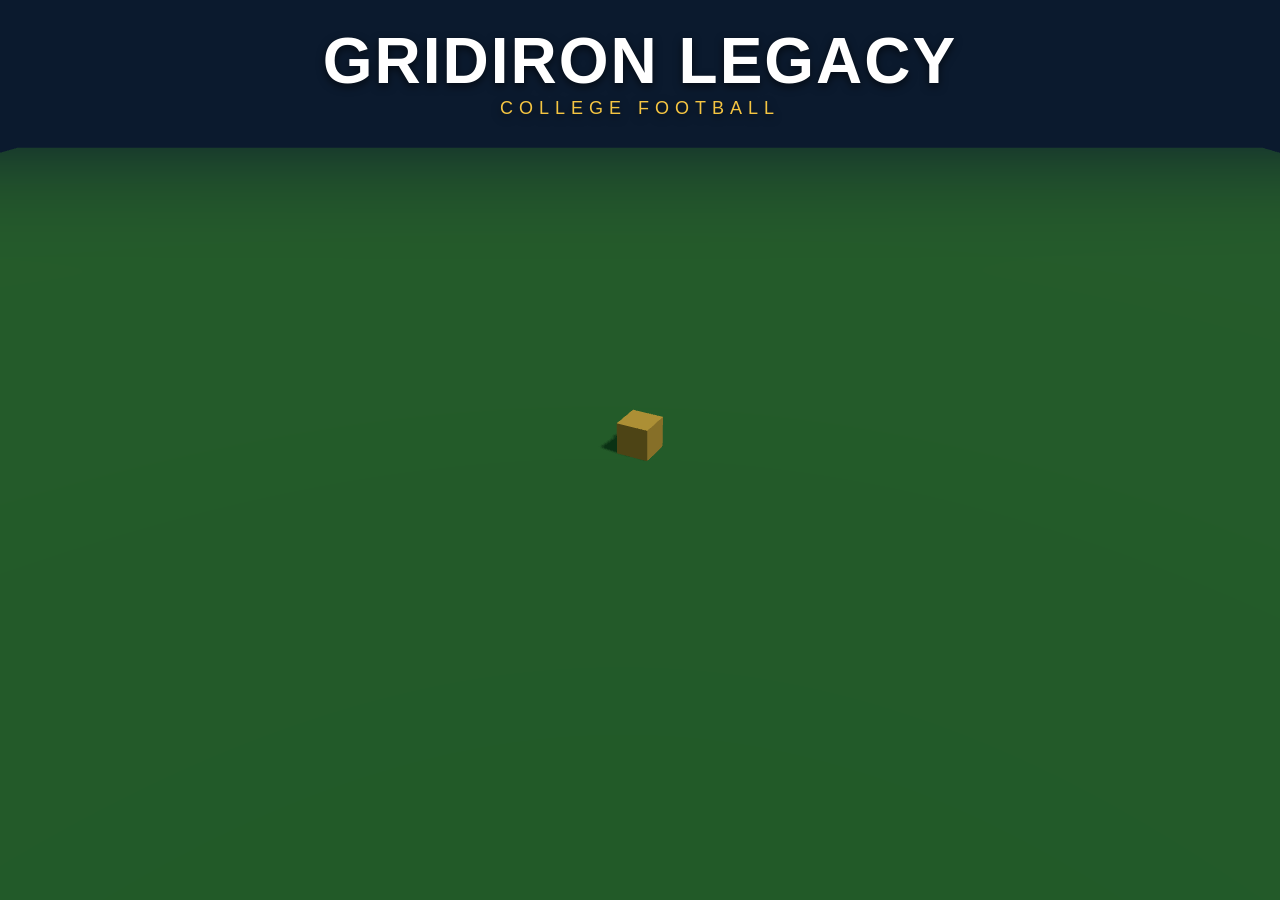
<file: gridiron-legacy/index.html>
<!DOCTYPE html>
<html lang="en">
<head>
  <meta charset="UTF-8">
  <meta name="viewport" content="width=device-width, initial-scale=1, maximum-scale=1, user-scalable=no, viewport-fit=cover">
  <meta name="apple-mobile-web-app-capable" content="yes">
  <title>Gridiron Legacy</title>
  <link rel="icon" href="data:,">
  <link rel="stylesheet" href="css/style.css">
  <script type="importmap">
    { "imports": { "three": "./lib/three.module.js" } }
  </script>
</head>
<body>
  <div id="title">
    <h1>GRIDIRON LEGACY</h1>
    <p>College Football</p>
  </div>
  <script type="module" src="js/main.js"></script>
</body>
</html>
</file>
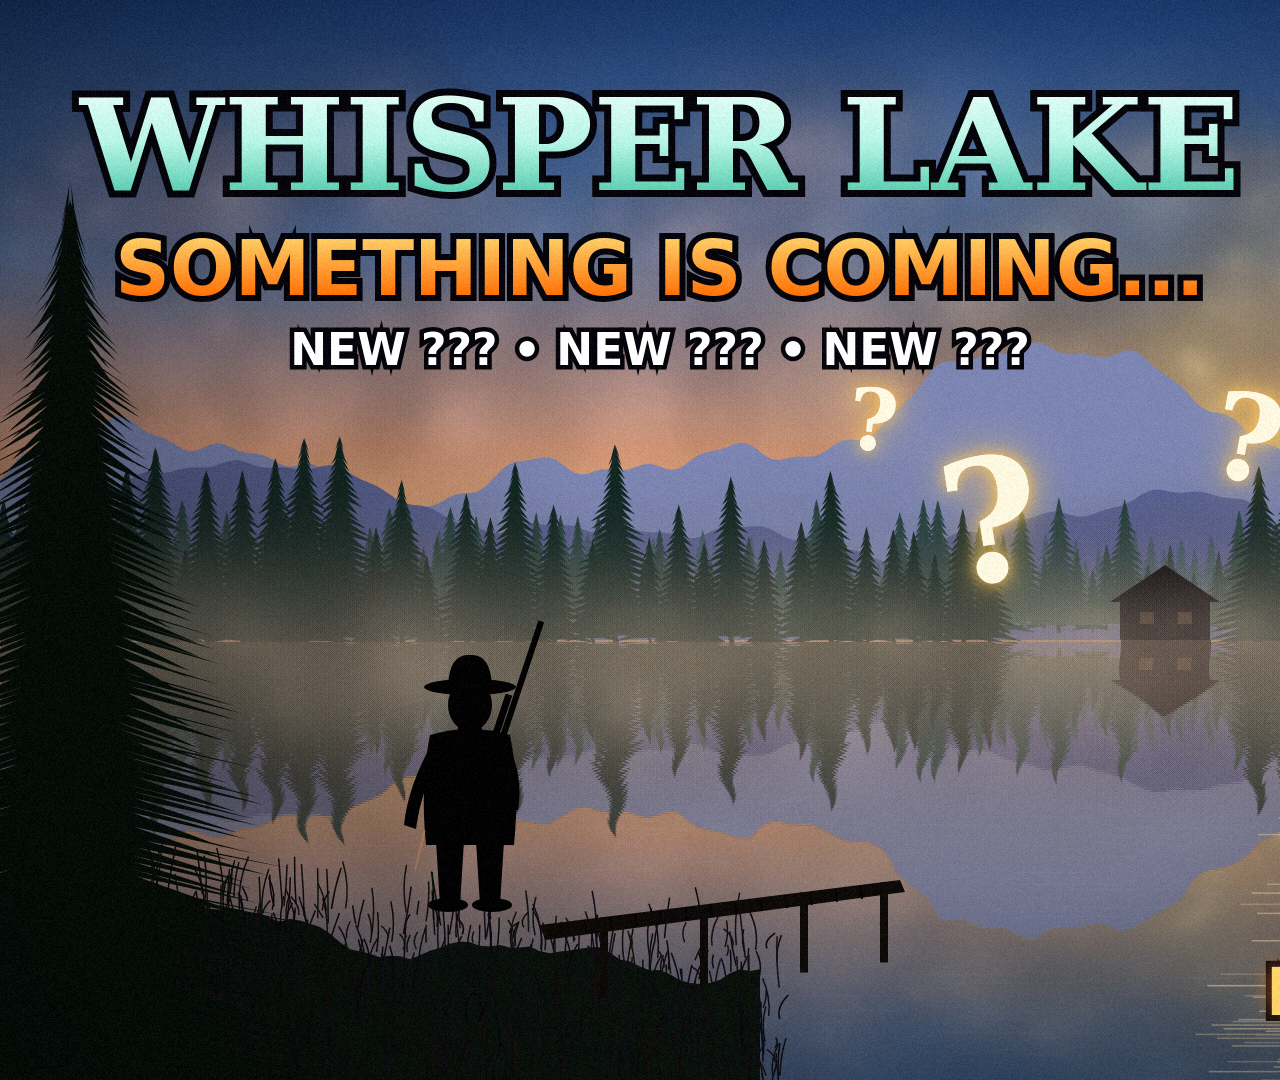
<file: thumbnails/whisper-lake-teaser.html>
<!doctype html><html><head><meta charset="utf-8"><style>html,body{margin:0;background:#000}canvas{display:block}</style></head><body>
<canvas id="c" width="1920" height="1080"></canvas>
<script>
const W=1920,H=1080,HZ=640;
let seed=7;const R=()=>(seed=(seed*16807)%2147483647)/2147483647;
const c=document.getElementById('c'),x=c.getContext('2d');
const mk=()=>{const k=document.createElement('canvas');k.width=W;k.height=H;return [k,k.getContext('2d')]};
function noise1(n){let v=0,a=1,f=1;for(let o=0;o<5;o++){v+=a*Math.sin(n*f*0.004+o*13.7)*Math.cos(n*f*0.0027+o*3.1);a*=.5;f*=2.1}return v}
// ---------- above-water scene ----------
const [S,s]=mk();
let g=s.createLinearGradient(0,0,0,HZ);
g.addColorStop(0,'#1d3f78');g.addColorStop(.4,'#5b7fb8');g.addColorStop(.7,'#e9a27a');g.addColorStop(1,'#ffd08a');
s.fillStyle=g;s.fillRect(0,0,W,HZ);
for(let i=0;i<0;i++){const y=R()*HZ*.7;s.fillStyle=`rgba(255,255,255,${R()*.7*(1-y/(HZ*.7))})`;s.fillRect(R()*W,y,R()<.1?2:1,R()<.1?2:1)}
const MX=1380,MY=520;
g=s.createRadialGradient(MX,MY,60,MX,MY,520);g.addColorStop(0,'rgba(255,240,190,.9)');g.addColorStop(.3,'rgba(255,190,110,.35)');g.addColorStop(1,'rgba(0,0,0,0)');
s.fillStyle=g;s.fillRect(0,0,W,H);
g=s.createRadialGradient(MX-25,MY-25,10,MX,MY,110);g.addColorStop(0,'#ffffff');g.addColorStop(.85,'#fff3c4');g.addColorStop(1,'#ffd27a');
s.fillStyle=g;s.beginPath();s.arc(MX,MY,110,0,7);s.fill();
for(let i=0;i<0;i++){const a=R()*7,r=R()*90;s.fillStyle=`rgba(150,120,80,${R()*.15})`;s.beginPath();s.arc(MX+Math.cos(a)*r,MY+Math.sin(a)*r,5+R()*22,0,7);s.fill()}
// clouds
for(let i=0;i<260;i++){const cx=R()*W,cy=120+R()*330,r=40+R()*130,d=Math.hypot(cx-MX,cy-MY);
 const lit=Math.max(0,1-d/700);g=s.createRadialGradient(cx,cy,0,cx,cy,r);
 g.addColorStop(0,`rgba(255,${200+lit*40|0},${190-lit*40|0},${.10+lit*.06})`);g.addColorStop(1,'rgba(0,0,0,0)');
 s.fillStyle=g;s.fillRect(cx-r,cy-r,2*r,2*r)}
g=s.createRadialGradient(MX,MY,0,MX,MY,160);g.addColorStop(0,'rgba(255,255,240,1)');g.addColorStop(.7,'rgba(255,240,200,.5)');g.addColorStop(1,'rgba(0,0,0,0)');s.fillStyle=g;s.fillRect(MX-160,MY-160,320,320);
// mountains
function ridge(base,amp,col,off){s.fillStyle=col;s.beginPath();s.moveTo(0,HZ);for(let i=0;i<=W;i+=4)s.lineTo(i,base-amp*(.6+noise1(i+off)*.6));s.lineTo(W,HZ);s.fill()}
ridge(560,140,'#7d86b3',100);ridge(600,90,'#5a6394',900);
// pine trees
function pine(px,py,h,col){s.fillStyle=col;s.beginPath();s.moveTo(px,py-h);const L=Math.max(6,h/7|0);
 for(let i=1;i<=L;i++){const t=i/L,w=h*.28*t*(.8+R()*.4),y=py-h+h*t;s.lineTo(px+w,y);s.lineTo(px+w*.35,y-h*.03)}
 for(let i=L;i>=1;i--){const t=i/L,w=h*.28*t*(.8+R()*.4),y=py-h+h*t;s.lineTo(px-w*.35,y-h*.03);s.lineTo(px-w,y)}
 s.closePath();s.fill();s.fillRect(px-h*.015,py-h*.05,h*.03,h*.08)}
const layers=[[610,60,'#3c5a66',9],[625,95,'#23413f',13],[640,150,'#122722',20]];
for(const [y,h,col,step] of layers){for(let i=-20;i<W+20;i+=step+R()*step){if(i>1000&&i<1250&&h>100&&R()<.8)continue;pine(i,y+R()*8,h*(.6+R()*.8),col)}
 g=s.createLinearGradient(0,y-h,0,y);g.addColorStop(0,'rgba(120,110,150,0)');g.addColorStop(1,'rgba(255,220,180,.15)');s.fillStyle=g;s.fillRect(0,y-h*1.5,W,h*1.5)}
// cabin with lit window on far shore
s.fillStyle='#07060b';s.fillRect(1120,600,90,42);s.beginPath();s.moveTo(1110,602);s.lineTo(1165,565);s.lineTo(1220,602);s.fill();
s.fillStyle='#3a2a20';s.fillRect(1140,612,14,12);s.fillRect(1178,612,14,12);
g=s.createRadialGradient(1165,618,0,1165,618,90);
// ghost elk on far shore
function elk(t,ox,oy,sc){t.save();t.translate(ox,oy);t.scale(sc,sc);
 t.beginPath();t.ellipse(0,-105,98,38,0,0,7);t.fill();
t.beginPath();t.moveTo(70,-130);t.quadraticCurveTo(105,-150,118,-178);t.lineTo(145,-178);t.lineTo(172,-160);t.lineTo(165,-148);t.lineTo(138,-150);t.quadraticCurveTo(120,-110,95,-85);t.fill();
for(const [lx,a] of [[-80,-.05],[-60,.06],[55,-.04],[78,.05]]){t.beginPath();t.moveTo(lx-9,-90);t.lineTo(lx+9,-90);t.lineTo(lx+5+a*60,0);t.lineTo(lx-3+a*60,0);t.fill()}
t.lineWidth=7;t.lineCap='round';t.beginPath();
for(const d of[0,14]){const bx=128+d,by=-176;t.moveTo(bx,by);t.bezierCurveTo(bx-10,by-60,bx-60,by-90,bx-95,by-120);
 t.moveTo(bx-6,by-30);t.lineTo(bx+22,by-55);t.moveTo(bx-25,by-70);t.lineTo(bx+5,by-105);t.moveTo(bx-55,by-95);t.lineTo(bx-40,by-140);t.moveTo(bx-80,by-112);t.lineTo(bx-75,by-150)}
t.stroke();t.restore()}
s.fillStyle='#07060c';s.strokeStyle='#07060c';elk(s,1560,640,.75);s.save();s.globalCompositeOperation='source-atop';s.restore();
x.drawImage(S,0,0);
// ---------- lake reflection ----------
g=x.createLinearGradient(0,HZ,0,H);g.addColorStop(0,'#c99a7a');g.addColorStop(1,'#1d3550');x.fillStyle=g;x.fillRect(0,HZ,W,H-HZ);
for(let y=HZ;y<H;y+=2){const src=2*HZ-y;if(src<0)break;const k=(y-HZ)/(H-HZ),off=Math.sin(y*.12)*(1+k*6)+Math.sin(y*.031)*k*5;
 x.globalAlpha=.75-k*.35;x.drawImage(S,0,src,W,2,off,y,W,2)}
x.globalAlpha=1;
for(let i=0;i<220;i++){const y=HZ+8+Math.pow(R(),1.5)*(H-HZ),w=6+R()*60*(1+(y-HZ)/150),cx=MX+(R()-.5)*(30+(y-HZ)*.5);
 x.fillStyle=`rgba(255,225,170,${.15+R()*.4})`;x.fillRect(cx-w/2,y,w,1.5)}
for(let i=0;i<400;i++){const y=HZ+R()*(H-HZ);x.fillStyle=`rgba(200,200,255,${R()*.06})`;x.fillRect(R()*W,y,20+R()*120,1)}
// mist
for(let i=0;i<180;i++){const cx=R()*W,cy=HZ-30+R()*120,r=60+R()*160;g=x.createRadialGradient(cx,cy,0,cx,cy,r);
 g.addColorStop(0,'rgba(255,225,200,.05)');g.addColorStop(1,'rgba(0,0,0,0)');x.fillStyle=g;x.fillRect(cx-r,cy-r,2*r,2*r)}
// ---------- foreground shore, dock, hunter ----------
x.fillStyle='#0b120c';x.beginPath();x.moveTo(0,860);for(let i=0;i<=760;i+=10)x.lineTo(i,880+noise1(i*3)*20+i*.12);x.lineTo(760,H);x.lineTo(0,H);x.fill();
for(let i=0;i<900;i++){const bx=R()*780,by=870+R()*210+bx*.1,h=10+R()*45;x.strokeStyle=`rgba(${8+R()*15},${8+R()*12},${10+R()*15},1)`;x.lineWidth=1.5;x.beginPath();x.moveTo(bx,by);x.quadraticCurveTo(bx+(R()-.5)*10,by-h/2,bx+(R()-.5)*20,by-h);x.stroke()}
// big framing pine left & right
s.clearRect(0,0,W,H);pine(70,1100,900,'#07110b');pine(1880,1100,820,'#07110b');x.drawImage(S,0,0);
// dock
x.fillStyle='#0d0a08';x.beginPath();x.moveTo(540,925);x.lineTo(900,880);x.lineTo(905,892);x.lineTo(545,940);x.fill();x.strokeStyle='#050404';x.lineWidth=2;for(let i=0;i<14;i++){const px=560+i*25;x.beginPath();x.moveTo(px,923-i*3.1);x.lineTo(px+2,936-i*3.1);x.stroke()}
for(const px of[600,700,800,880])x.fillRect(px,925-(px-540)*.125,8,80);
// pumpkins
function jack(px,py,r){let g2=x.createRadialGradient(px,py,0,px,py,r*5);g2.addColorStop(0,'rgba(255,140,40,.35)');g2.addColorStop(1,'rgba(0,0,0,0)');x.fillStyle=g2;x.fillRect(px-r*5,py-r*5,r*10,r*10);
 g2=x.createRadialGradient(px-r*.3,py-r*.3,r*.1,px,py,r*1.2);g2.addColorStop(0,'#c8621c');g2.addColorStop(1,'#4a1a05');x.fillStyle=g2;x.beginPath();x.ellipse(px,py,r*1.15,r*.9,0,0,7);x.fill();
 x.fillStyle='#ffd27a';x.shadowColor='#ffae3a';x.shadowBlur=12;x.beginPath();x.moveTo(px-r*.55,py-r*.1);x.lineTo(px-r*.3,py-r*.45);x.lineTo(px-r*.1,py-r*.1);x.moveTo(px+r*.1,py-r*.1);x.lineTo(px+r*.3,py-r*.45);x.lineTo(px+r*.55,py-r*.1);x.fill();
 x.beginPath();x.moveTo(px-r*.65,py+r*.15);for(let k=0;k<=6;k++)x.lineTo(px-r*.65+k*r*.22,py+r*.15+(k%2?r*.2:0));x.quadraticCurveTo(px,py+r*.8,px-r*.65,py+r*.15);x.fill();x.shadowBlur=0;
 x.fillStyle='#1e2a10';x.fillRect(px-r*.1,py-r*1.1,r*.2,r*.3)}

// hunter silhouette (from behind) with lantern
x.save();x.translate(470,905);x.fillStyle='#010102';
x.beginPath();x.ellipse(0,-200,22,26,0,0,7);x.fill();
x.beginPath();x.ellipse(0,-218,46,8,0,0,7);x.fill();x.beginPath();x.moveTo(-22,-220);x.quadraticCurveTo(-20,-252,0,-250);x.quadraticCurveTo(20,-252,22,-220);x.fill();
x.fillRect(-12,-178,24,12);
x.beginPath();x.moveTo(-40,-170);x.quadraticCurveTo(0,-182,40,-170);x.quadraticCurveTo(50,-120,44,-60);x.lineTo(-44,-60);x.quadraticCurveTo(-50,-120,-40,-170);x.fill();
x.beginPath();x.moveTo(-34,-64);x.lineTo(-6,-64);x.lineTo(-10,0);x.lineTo(-30,0);x.fill();x.beginPath();x.moveTo(6,-64);x.lineTo(34,-64);x.lineTo(30,0);x.lineTo(10,0);x.fill();
x.beginPath();x.ellipse(-22,0,20,7,0,0,7);x.fill();x.beginPath();x.ellipse(22,0,20,7,0,0,7);x.fill();
x.beginPath();x.moveTo(36,-165);x.quadraticCurveTo(54,-130,48,-95);x.lineTo(36,-95);x.quadraticCurveTo(38,-130,28,-150);x.fill();
x.beginPath();x.moveTo(-36,-165);x.quadraticCurveTo(-62,-120,-66,-80);x.lineTo(-54,-76);x.quadraticCurveTo(-48,-120,-28,-150);x.fill();
x.save();x.translate(30,-150);x.rotate(-1.25);x.fillRect(-60,-6,200,6);x.fillRect(-70,-8,50,12);x.fillRect(20,-14,40,7);x.restore();
x.restore();
// rim light on hunter edge
x.strokeStyle='rgba(255,170,90,.35)';x.lineWidth=2;x.beginPath();x.moveTo(415,870);x.lineTo(425,830);x.stroke();
g=x.createRadialGradient(W/2,H/2,H*.35,W/2,H/2,H*1.05);g.addColorStop(0,'rgba(0,0,0,0)');g.addColorStop(1,'rgba(0,0,0,.45)');x.fillStyle=g;x.fillRect(0,0,W,H);
// floating glowing question marks
for(const [qx,qy,sz,rot] of [[1000,580,170,-.15],[1240,480,120,.18],[870,450,85,.1],[1720,340,95,-.2]]){
 x.save();x.translate(qx,qy);x.rotate(rot);x.font=`900 ${sz}px "DejaVu Serif", serif`;x.textAlign='center';
 x.shadowColor='rgba(255,200,90,1)';x.shadowBlur=40;x.fillStyle='rgba(255,250,230,.95)';x.fillText('?',0,0);x.shadowBlur=15;x.fillText('?',0,0);x.restore()}
x.textAlign='center';
x.font='900 128px "DejaVu Serif", Georgia, serif';
x.save();x.shadowColor='rgba(120,255,220,.8)';x.shadowBlur=45;x.fillStyle='rgba(0,0,0,.01)';x.fillText('WHISPER LAKE',660,190);x.restore();
x.lineWidth=14;x.strokeStyle='#05040a';x.strokeText('WHISPER LAKE',660,190);
g=x.createLinearGradient(0,70,0,190);g.addColorStop(0,'#f4fffb');g.addColorStop(.6,'#b8f5e6');g.addColorStop(1,'#5fcfb4');x.fillStyle=g;x.fillText('WHISPER LAKE',660,190);
x.font='900 76px "DejaVu Sans", Arial, sans-serif';x.lineWidth=12;x.strokeText('SOMETHING IS COMING...',660,295);
g=x.createLinearGradient(0,235,0,300);g.addColorStop(0,'#ffd36b');g.addColorStop(1,'#ff6a00');x.fillStyle=g;x.fillText('SOMETHING IS COMING...',660,295);
x.font='700 44px "DejaVu Sans", Arial, sans-serif';x.lineWidth=9;
x.strokeText('NEW ??? • NEW ??? • NEW ???',660,365);x.fillStyle='#fff';x.fillText('NEW ??? • NEW ??? • NEW ???',660,365);
x.font='900 66px "DejaVu Sans", Arial, sans-serif';x.lineWidth=12;x.strokeText('NEXT WEEKEND',1560,1015);
x.fillStyle='#ffd36b';x.shadowColor='rgba(255,140,40,.8)';x.shadowBlur=25;x.fillText('NEXT WEEKEND',1560,1015);x.shadowBlur=0;
// grain
const id=x.getImageData(0,0,W,H),d=id.data;for(let i=0;i<d.length;i+=4){const n=(R()-.5)*14;d[i]+=n;d[i+1]+=n;d[i+2]+=n}x.putImageData(id,0,0);
</script></body></html>
</file>
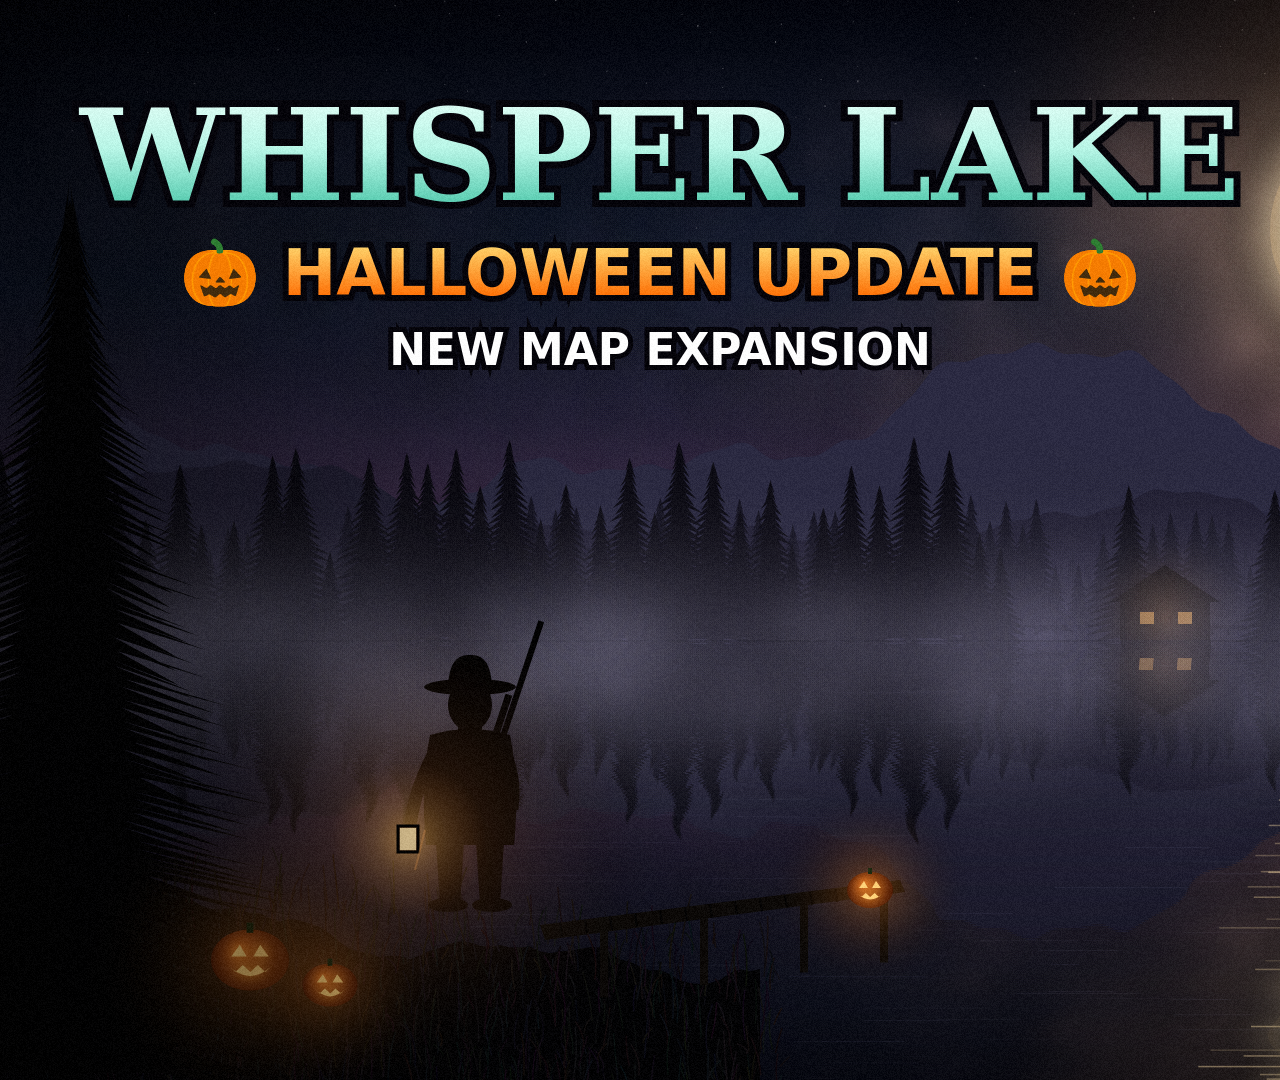
<file: thumbnails/whisper-lake.html>
<!doctype html><html><head><meta charset="utf-8"><style>html,body{margin:0;background:#000}canvas{display:block}</style></head><body>
<canvas id="c" width="1920" height="1080"></canvas>
<script>
const W=1920,H=1080,HZ=640;
let seed=7;const R=()=>(seed=(seed*16807)%2147483647)/2147483647;
const c=document.getElementById('c'),x=c.getContext('2d');
const mk=()=>{const k=document.createElement('canvas');k.width=W;k.height=H;return [k,k.getContext('2d')]};
function noise1(n){let v=0,a=1,f=1;for(let o=0;o<5;o++){v+=a*Math.sin(n*f*0.004+o*13.7)*Math.cos(n*f*0.0027+o*3.1);a*=.5;f*=2.1}return v}
// ---------- above-water scene ----------
const [S,s]=mk();
let g=s.createLinearGradient(0,0,0,HZ);
g.addColorStop(0,'#04060f');g.addColorStop(.45,'#101a33');g.addColorStop(.8,'#3a2a45');g.addColorStop(1,'#a8542a');
s.fillStyle=g;s.fillRect(0,0,W,HZ);
for(let i=0;i<500;i++){const y=R()*HZ*.7;s.fillStyle=`rgba(255,255,255,${R()*.7*(1-y/(HZ*.7))})`;s.fillRect(R()*W,y,R()<.1?2:1,R()<.1?2:1)}
const MX=1380,MY=230;
g=s.createRadialGradient(MX,MY,60,MX,MY,520);g.addColorStop(0,'rgba(255,230,180,.55)');g.addColorStop(.3,'rgba(255,170,90,.18)');g.addColorStop(1,'rgba(0,0,0,0)');
s.fillStyle=g;s.fillRect(0,0,W,H);
g=s.createRadialGradient(MX-25,MY-25,10,MX,MY,110);g.addColorStop(0,'#fff8e6');g.addColorStop(.85,'#f3d9a4');g.addColorStop(1,'#d9b27a');
s.fillStyle=g;s.beginPath();s.arc(MX,MY,110,0,7);s.fill();
for(let i=0;i<40;i++){const a=R()*7,r=R()*90;s.fillStyle=`rgba(150,120,80,${R()*.15})`;s.beginPath();s.arc(MX+Math.cos(a)*r,MY+Math.sin(a)*r,5+R()*22,0,7);s.fill()}
// clouds
for(let i=0;i<260;i++){const cx=R()*W,cy=120+R()*330,r=40+R()*130,d=Math.hypot(cx-MX,cy-MY);
 const lit=Math.max(0,1-d/700);g=s.createRadialGradient(cx,cy,0,cx,cy,r);
 g.addColorStop(0,`rgba(${40+lit*180|0},${40+lit*130|0},${60+lit*90|0},${.10+lit*.06})`);g.addColorStop(1,'rgba(0,0,0,0)');
 s.fillStyle=g;s.fillRect(cx-r,cy-r,2*r,2*r)}
g=s.createRadialGradient(MX,MY,0,MX,MY,160);g.addColorStop(0,'rgba(255,245,215,.85)');g.addColorStop(.7,'rgba(255,230,180,.35)');g.addColorStop(1,'rgba(0,0,0,0)');s.fillStyle=g;s.fillRect(MX-160,MY-160,320,320);
// mountains
function ridge(base,amp,col,off){s.fillStyle=col;s.beginPath();s.moveTo(0,HZ);for(let i=0;i<=W;i+=4)s.lineTo(i,base-amp*(.6+noise1(i+off)*.6));s.lineTo(W,HZ);s.fill()}
ridge(560,140,'#2b2a42',100);ridge(600,90,'#211f33',900);
// pine trees
function pine(px,py,h,col){s.fillStyle=col;s.beginPath();s.moveTo(px,py-h);const L=Math.max(6,h/7|0);
 for(let i=1;i<=L;i++){const t=i/L,w=h*.28*t*(.8+R()*.4),y=py-h+h*t;s.lineTo(px+w,y);s.lineTo(px+w*.35,y-h*.03)}
 for(let i=L;i>=1;i--){const t=i/L,w=h*.28*t*(.8+R()*.4),y=py-h+h*t;s.lineTo(px-w*.35,y-h*.03);s.lineTo(px-w,y)}
 s.closePath();s.fill();s.fillRect(px-h*.015,py-h*.05,h*.03,h*.08)}
const layers=[[610,60,'#1b1a2b',9],[625,95,'#13121f',13],[640,150,'#0b0a12',20]];
for(const [y,h,col,step] of layers){for(let i=-20;i<W+20;i+=step+R()*step){if(i>1000&&i<1250&&h>100&&R()<.8)continue;pine(i,y+R()*8,h*(.6+R()*.8),col)}
 g=s.createLinearGradient(0,y-h,0,y);g.addColorStop(0,'rgba(120,110,150,0)');g.addColorStop(1,'rgba(120,110,150,.12)');s.fillStyle=g;s.fillRect(0,y-h*1.5,W,h*1.5)}
// cabin with lit window on far shore
s.fillStyle='#07060b';s.fillRect(1120,600,90,42);s.beginPath();s.moveTo(1110,602);s.lineTo(1165,565);s.lineTo(1220,602);s.fill();
s.fillStyle='#ffb453';s.fillRect(1140,612,14,12);s.fillRect(1178,612,14,12);
g=s.createRadialGradient(1165,618,0,1165,618,90);g.addColorStop(0,'rgba(255,170,80,.35)');g.addColorStop(1,'rgba(0,0,0,0)');s.fillStyle=g;s.fillRect(1050,520,230,200);
// ghost elk on far shore
function elk(t,ox,oy,sc){t.save();t.translate(ox,oy);t.scale(sc,sc);
 t.beginPath();t.ellipse(0,-105,98,38,0,0,7);t.fill();
t.beginPath();t.moveTo(70,-130);t.quadraticCurveTo(105,-150,118,-178);t.lineTo(145,-178);t.lineTo(172,-160);t.lineTo(165,-148);t.lineTo(138,-150);t.quadraticCurveTo(120,-110,95,-85);t.fill();
for(const [lx,a] of [[-80,-.05],[-60,.06],[55,-.04],[78,.05]]){t.beginPath();t.moveTo(lx-9,-90);t.lineTo(lx+9,-90);t.lineTo(lx+5+a*60,0);t.lineTo(lx-3+a*60,0);t.fill()}
t.lineWidth=7;t.lineCap='round';t.beginPath();
for(const d of[0,14]){const bx=128+d,by=-176;t.moveTo(bx,by);t.bezierCurveTo(bx-10,by-60,bx-60,by-90,bx-95,by-120);
 t.moveTo(bx-6,by-30);t.lineTo(bx+22,by-55);t.moveTo(bx-25,by-70);t.lineTo(bx+5,by-105);t.moveTo(bx-55,by-95);t.lineTo(bx-40,by-140);t.moveTo(bx-80,by-112);t.lineTo(bx-75,by-150)}
t.stroke();t.restore()}
s.save();s.shadowColor='rgba(140,255,230,.9)';s.shadowBlur=40;s.fillStyle='rgba(190,255,240,.55)';s.strokeStyle='rgba(190,255,240,.6)';elk(s,1560,640,.75);s.restore();
s.fillStyle='rgba(230,255,250,.35)';s.strokeStyle='rgba(230,255,250,.35)';elk(s,1560,640,.75);
s.fillStyle='#ff3b3b';s.beginPath();s.arc(1560+150*.75,640-160*.75,3,0,7);s.fill();
x.drawImage(S,0,0);
// ---------- lake reflection ----------
g=x.createLinearGradient(0,HZ,0,H);g.addColorStop(0,'#1a1828');g.addColorStop(1,'#030308');x.fillStyle=g;x.fillRect(0,HZ,W,H-HZ);
for(let y=HZ;y<H;y+=2){const src=2*HZ-y;if(src<0)break;const k=(y-HZ)/(H-HZ),off=Math.sin(y*.12)*(1+k*6)+Math.sin(y*.031)*k*5;
 x.globalAlpha=.75-k*.35;x.drawImage(S,0,src,W,2,off,y,W,2)}
x.globalAlpha=1;
for(let i=0;i<220;i++){const y=HZ+8+Math.pow(R(),1.5)*(H-HZ),w=6+R()*60*(1+(y-HZ)/150),cx=MX+(R()-.5)*(30+(y-HZ)*.5);
 x.fillStyle=`rgba(255,225,170,${.15+R()*.4})`;x.fillRect(cx-w/2,y,w,1.5)}
for(let i=0;i<400;i++){const y=HZ+R()*(H-HZ);x.fillStyle=`rgba(200,200,255,${R()*.06})`;x.fillRect(R()*W,y,20+R()*120,1)}
// mist
for(let i=0;i<180;i++){const cx=R()*W,cy=HZ-30+R()*120,r=60+R()*160;g=x.createRadialGradient(cx,cy,0,cx,cy,r);
 g.addColorStop(0,'rgba(170,165,200,.07)');g.addColorStop(1,'rgba(0,0,0,0)');x.fillStyle=g;x.fillRect(cx-r,cy-r,2*r,2*r)}
// ---------- foreground shore, dock, hunter ----------
x.fillStyle='#030305';x.beginPath();x.moveTo(0,860);for(let i=0;i<=760;i+=10)x.lineTo(i,880+noise1(i*3)*20+i*.12);x.lineTo(760,H);x.lineTo(0,H);x.fill();
for(let i=0;i<900;i++){const bx=R()*780,by=870+R()*210+bx*.1,h=10+R()*45;x.strokeStyle=`rgba(${8+R()*15},${8+R()*12},${10+R()*15},1)`;x.lineWidth=1.5;x.beginPath();x.moveTo(bx,by);x.quadraticCurveTo(bx+(R()-.5)*10,by-h/2,bx+(R()-.5)*20,by-h);x.stroke()}
// big framing pine left & right
s.clearRect(0,0,W,H);pine(70,1100,900,'#020203');pine(1880,1100,820,'#020203');x.drawImage(S,0,0);
// dock
x.fillStyle='#0d0a08';x.beginPath();x.moveTo(540,925);x.lineTo(900,880);x.lineTo(905,892);x.lineTo(545,940);x.fill();x.strokeStyle='#050404';x.lineWidth=2;for(let i=0;i<14;i++){const px=560+i*25;x.beginPath();x.moveTo(px,923-i*3.1);x.lineTo(px+2,936-i*3.1);x.stroke()}
for(const px of[600,700,800,880])x.fillRect(px,925-(px-540)*.125,8,80);
// pumpkins
function jack(px,py,r){let g2=x.createRadialGradient(px,py,0,px,py,r*5);g2.addColorStop(0,'rgba(255,140,40,.35)');g2.addColorStop(1,'rgba(0,0,0,0)');x.fillStyle=g2;x.fillRect(px-r*5,py-r*5,r*10,r*10);
 g2=x.createRadialGradient(px-r*.3,py-r*.3,r*.1,px,py,r*1.2);g2.addColorStop(0,'#c8621c');g2.addColorStop(1,'#4a1a05');x.fillStyle=g2;x.beginPath();x.ellipse(px,py,r*1.15,r*.9,0,0,7);x.fill();
 x.fillStyle='#ffd27a';x.shadowColor='#ffae3a';x.shadowBlur=12;x.beginPath();x.moveTo(px-r*.55,py-r*.1);x.lineTo(px-r*.3,py-r*.45);x.lineTo(px-r*.1,py-r*.1);x.moveTo(px+r*.1,py-r*.1);x.lineTo(px+r*.3,py-r*.45);x.lineTo(px+r*.55,py-r*.1);x.fill();
 x.beginPath();x.moveTo(px-r*.65,py+r*.15);for(let k=0;k<=6;k++)x.lineTo(px-r*.65+k*r*.22,py+r*.15+(k%2?r*.2:0));x.quadraticCurveTo(px,py+r*.8,px-r*.65,py+r*.15);x.fill();x.shadowBlur=0;
 x.fillStyle='#1e2a10';x.fillRect(px-r*.1,py-r*1.1,r*.2,r*.3)}
jack(250,960,34);jack(330,985,24);jack(870,890,20);
// hunter silhouette (from behind) with lantern
x.save();x.translate(470,905);x.fillStyle='#010102';
x.beginPath();x.ellipse(0,-200,22,26,0,0,7);x.fill();
x.beginPath();x.ellipse(0,-218,46,8,0,0,7);x.fill();x.beginPath();x.moveTo(-22,-220);x.quadraticCurveTo(-20,-252,0,-250);x.quadraticCurveTo(20,-252,22,-220);x.fill();
x.fillRect(-12,-178,24,12);
x.beginPath();x.moveTo(-40,-170);x.quadraticCurveTo(0,-182,40,-170);x.quadraticCurveTo(50,-120,44,-60);x.lineTo(-44,-60);x.quadraticCurveTo(-50,-120,-40,-170);x.fill();
x.beginPath();x.moveTo(-34,-64);x.lineTo(-6,-64);x.lineTo(-10,0);x.lineTo(-30,0);x.fill();x.beginPath();x.moveTo(6,-64);x.lineTo(34,-64);x.lineTo(30,0);x.lineTo(10,0);x.fill();
x.beginPath();x.ellipse(-22,0,20,7,0,0,7);x.fill();x.beginPath();x.ellipse(22,0,20,7,0,0,7);x.fill();
x.beginPath();x.moveTo(36,-165);x.quadraticCurveTo(54,-130,48,-95);x.lineTo(36,-95);x.quadraticCurveTo(38,-130,28,-150);x.fill();
x.beginPath();x.moveTo(-36,-165);x.quadraticCurveTo(-62,-120,-66,-80);x.lineTo(-54,-76);x.quadraticCurveTo(-48,-120,-28,-150);x.fill();
x.save();x.translate(30,-150);x.rotate(-1.25);x.fillRect(-60,-6,200,6);x.fillRect(-70,-8,50,12);x.fillRect(20,-14,40,7);x.restore();
x.restore();
const LX=408,LY=840;g=x.createRadialGradient(LX,LY,0,LX,LY,260);g.addColorStop(0,'rgba(255,190,100,.55)');g.addColorStop(.3,'rgba(255,140,60,.15)');g.addColorStop(1,'rgba(0,0,0,0)');
x.fillStyle=g;x.fillRect(LX-260,LY-260,520,520);x.fillStyle='#ffe2a8';x.shadowColor='#ffb34d';x.shadowBlur=30;x.fillRect(LX-8,LY-12,16,22);x.shadowBlur=0;x.strokeStyle='#000';x.lineWidth=3;x.strokeRect(LX-10,LY-14,20,26);
// rim light on hunter edge
x.strokeStyle='rgba(255,170,90,.35)';x.lineWidth=2;x.beginPath();x.moveTo(415,870);x.lineTo(425,830);x.stroke();
g=x.createRadialGradient(W/2,H/2,H*.35,W/2,H/2,H*1.05);g.addColorStop(0,'rgba(0,0,0,0)');g.addColorStop(1,'rgba(0,0,0,.65)');x.fillStyle=g;x.fillRect(0,0,W,H);
// ---------- text ----------
x.textAlign='center';
x.font='900 128px "DejaVu Serif", Georgia, serif';
x.save();x.shadowColor='rgba(120,255,220,.8)';x.shadowBlur=45;x.fillStyle='rgba(0,0,0,.01)';x.fillText('WHISPER LAKE',660,200);x.restore();
x.lineWidth=14;x.strokeStyle='#05040a';x.strokeText('WHISPER LAKE',660,200);
g=x.createLinearGradient(0,70,0,200);g.addColorStop(0,'#f4fffb');g.addColorStop(.6,'#b8f5e6');g.addColorStop(1,'#5fcfb4');x.fillStyle=g;x.fillText('WHISPER LAKE',660,200);
x.font='800 64px "DejaVu Sans", Arial, sans-serif';
x.lineWidth=12;x.strokeStyle='#05040a';x.strokeText('🎃 HALLOWEEN UPDATE 🎃',660,295);
g=x.createLinearGradient(0,245,0,300);g.addColorStop(0,'#ffd36b');g.addColorStop(1,'#ff6a00');x.fillStyle=g;x.fillText('🎃 HALLOWEEN UPDATE 🎃',660,295);
x.font='700 44px "DejaVu Sans", Arial, sans-serif';x.lineWidth=10;x.strokeText('NEW MAP EXPANSION',660,365);x.fillStyle='#ffffff';x.fillText('NEW MAP EXPANSION',660,365);
x.font='900 66px "DejaVu Sans", Arial, sans-serif';x.lineWidth=12;x.strokeText('FRIDAY 10/23',1570,1015);
x.fillStyle='#ffd36b';x.shadowColor='rgba(255,140,40,.8)';x.shadowBlur=25;x.fillText('FRIDAY 10/23',1570,1015);x.shadowBlur=0;
// grain
const id=x.getImageData(0,0,W,H),d=id.data;for(let i=0;i<d.length;i+=4){const n=(R()-.5)*14;d[i]+=n;d[i+1]+=n;d[i+2]+=n}x.putImageData(id,0,0);
</script></body></html>
</file>
<file: gridiron-legacy/css/style.css>
* { margin: 0; padding: 0; box-sizing: border-box; }
html, body { width: 100%; height: 100%; overflow: hidden; background: #0b1a2e; touch-action: none; }
canvas { display: block; }
#title {
  position: fixed; top: max(24px, env(safe-area-inset-top)); left: 0; right: 0;
  text-align: center; pointer-events: none; color: #fff;
  font-family: "Arial Black", Impact, sans-serif; text-shadow: 0 3px 8px rgba(0,0,0,.6);
}
#title h1 { font-size: clamp(28px, 9vw, 64px); letter-spacing: 2px; }
#title p { font-family: Arial, sans-serif; font-size: clamp(12px, 3.5vw, 18px); letter-spacing: 6px; color: #f5c542; text-transform: uppercase; }
</file>
